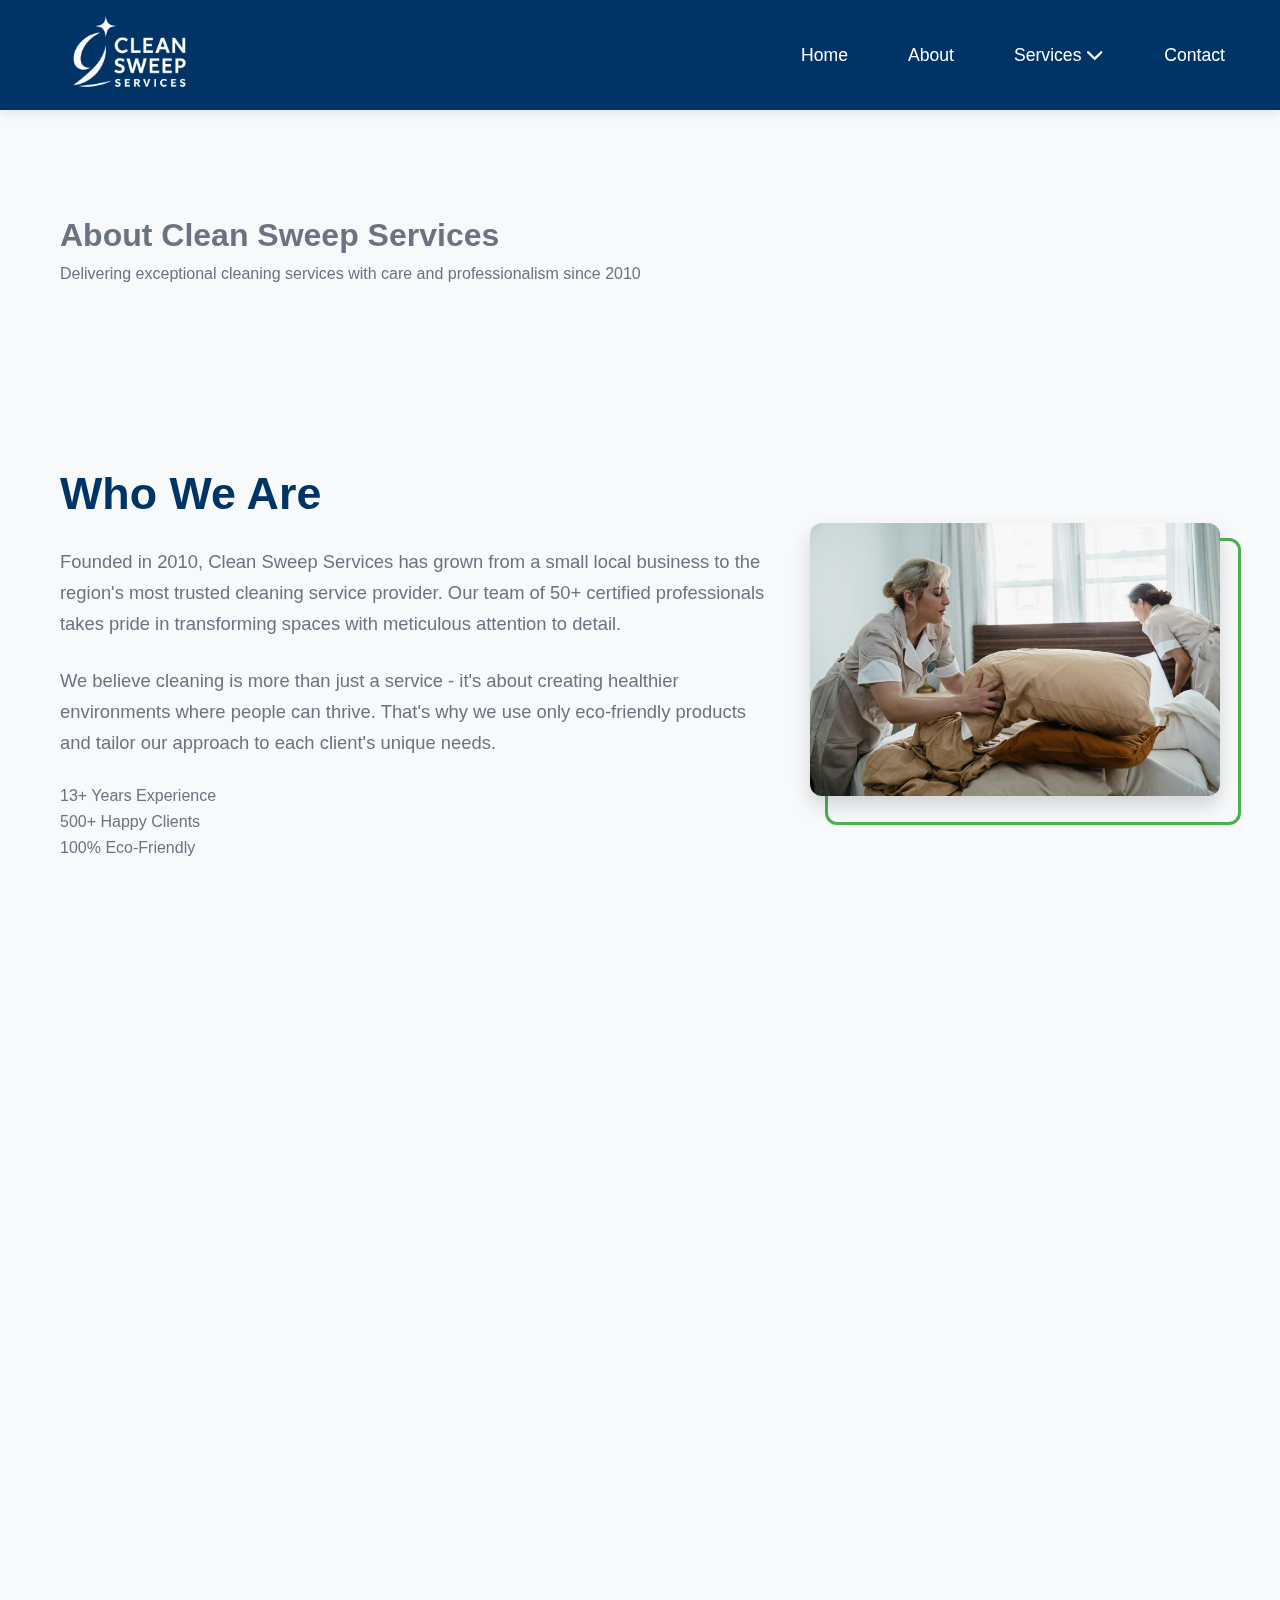
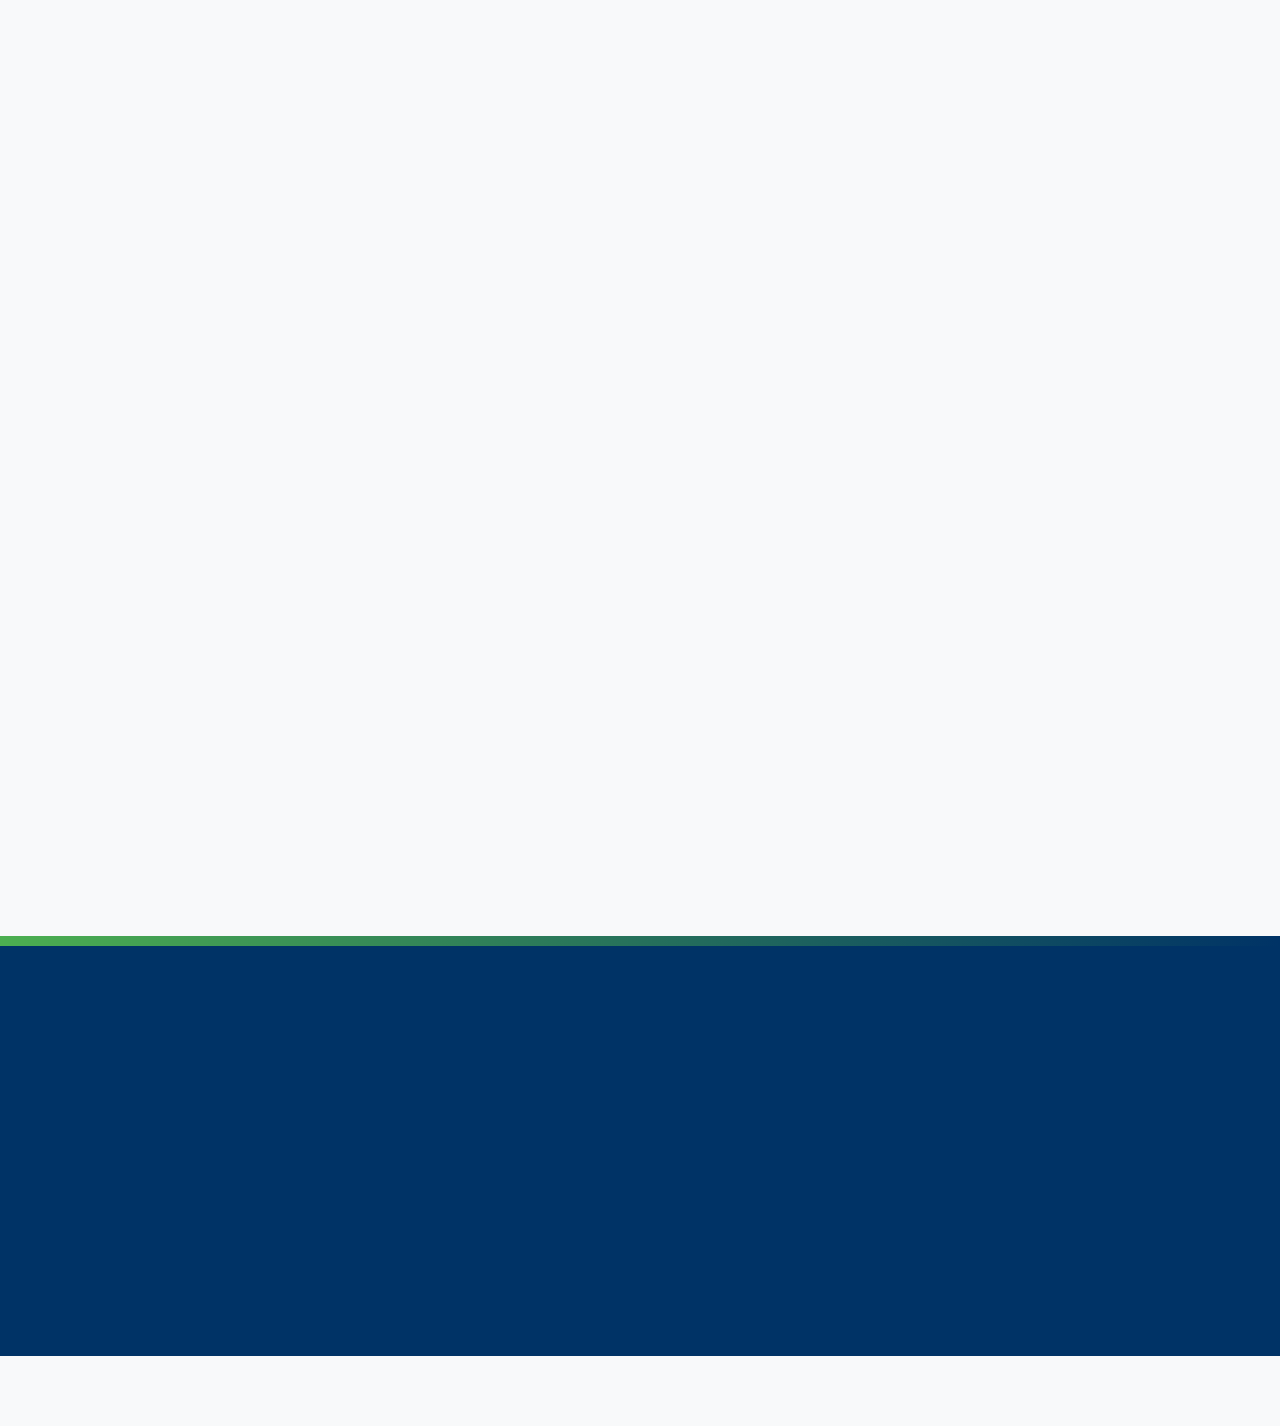
<file: about.html>
<!DOCTYPE html>
<html lang="en">
<head>
    <meta charset="UTF-8">
    <meta name="viewport" content="width=device-width, initial-scale=1.0">
    <meta name="description" content="Professional cleaning services for residential, commercial, and post-construction needs.">
    <meta name="keywords" content="cleaning, residential, commercial, post-construction, professional, services">
    <meta name="author" content="Clean Sweep Services">
    <meta property="og:title" content="Clean Sweep Services">
    <meta property="og:description" content="Professional cleaning services for every need.">
    <meta property="og:image" content="images/preview.jpg">
    <title>Clean Sweep Services</title>
    <link rel="stylesheet" href="css/styles.css">
    <link rel="stylesheet" href="https://cdnjs.cloudflare.com/ajax/libs/font-awesome/6.5.0/css/all.min.css">
    <link href="https://unpkg.com/aos@2.3.1/dist/aos.css" rel="stylesheet">
</head>
<body>
    <header>
        <div class="logo">
            <img src="images/logo.png" alt="Clean Sweep Services Logo">
        </div>
        <div class="menu-toggle" onclick="toggleMenu()">
            <span></span>
            <span></span>
            <span></span>
        </div>
        <nav>
            <ul>
                <li><a href="index.html">Home</a></li>
                <li><a href="about.html">About</a></li>
                <li>
                    <a href="services.html">Services <i class="fas fa-chevron-down"></i></a>
                    <ul>
                        <li><a href="services.html#residential">Residential</a></li>
                        <li><a href="services.html#commercial">Commercial</a></li>
                        <li><a href="services.html#post-construction">Post-Construction</a></li>
                    </ul>
                </li>

                <li><a href="contact.html">Contact</a></li>
            </ul>
        </nav>
    </header>

    <main>
        <section class="about-hero section" data-aos="fade-in">
            <div class="about-hero-content">
                <h1>About Clean Sweep Services</h1>
                <p>Delivering exceptional cleaning services with care and professionalism since 2010</p>
            </div>
        </section>

        <section class="about-preview section" data-aos="fade-up">
            <div class="about-text">
                <h2>Who We Are</h2>
                <p>
                    Founded in 2010, Clean Sweep Services has grown from a small local business to the region's most trusted cleaning service provider. 
                    Our team of 50+ certified professionals takes pride in transforming spaces with meticulous attention to detail.
                </p>
                <p>
                    We believe cleaning is more than just a service - it's about creating healthier environments where people can thrive. 
                    That's why we use only eco-friendly products and tailor our approach to each client's unique needs.
                </p>
                <div class="about-stats">
                    <div class="stat-item">
                        <span class="stat-number">13+</span>
                        <span class="stat-label">Years Experience</span>
                    </div>
                    <div class="stat-item">
                        <span class="stat-number">500+</span>
                        <span class="stat-label">Happy Clients</span>
                    </div>
                    <div class="stat-item">
                        <span class="stat-number">100%</span>
                        <span class="stat-label">Eco-Friendly</span>
                    </div>
                </div>
            </div>
            <div class="about-image">
                <img src="images/team.jpg" alt="Clean Sweep professional team">
            </div>
        </section>

        <section class="gallery-section section" data-aos="fade-up">
            <div class="section-title">
                <h2>Our Team in Action</h2>
                <p>See the Clean Sweep difference through our work</p>
            </div>
            <div class="gallery-grid">
                <div class="gallery-item" data-aos="fade-up" data-aos-delay="100">
                    <img src="images/team1.jpg" alt="Residential cleaning service">
                    <div class="gallery-caption">Residential Cleaning</div>
                </div>
                <div class="gallery-item" data-aos="fade-up" data-aos-delay="200">
                    <img src="images/team2.jpg" alt="Office cleaning service">
                    <div class="gallery-caption">Commercial Spaces</div>
                </div>
                <div class="gallery-item" data-aos="fade-up" data-aos-delay="300">
                    <img src="images/team3.jpg" alt="Deep cleaning service">
                    <div class="gallery-caption">Deep Cleaning</div>
                </div>
                <div class="gallery-item" data-aos="fade-up" data-aos-delay="400">
                    <img src="images/team4.jpg" alt="Post-construction cleaning">
                    <div class="gallery-caption">Post-Construction</div>
                </div>
            </div>
        </section>

        <section class="values-section section" data-aos="fade-up">
            <div class="section-title">
                <h2>Our Core Values</h2>
                <p>The principles that guide everything we do</p>
            </div>
            <div class="values-grid">
                <div class="value-card" data-aos="fade-up" data-aos-delay="100">
                    <div class="value-icon">
                        <i class="fas fa-heart"></i>
                    </div>
                    <h3>Care</h3>
                    <p>We treat every space as if it were our own, with respect and attention to detail.</p>
                </div>
                <div class="value-card" data-aos="fade-up" data-aos-delay="200">
                    <div class="value-icon">
                        <i class="fas fa-leaf"></i>
                    </div>
                    <h3>Sustainability</h3>
                    <p>Environmentally friendly products and practices are at the heart of our service.</p>
                </div>
                <div class="value-card" data-aos="fade-up" data-aos-delay="300">
                    <div class="value-icon">
                        <i class="fas fa-medal"></i>
                    </div>
                    <h3>Excellence</h3>
                    <p>We maintain the highest standards through continuous training and quality control.</p>
                </div>
                <div class="value-card" data-aos="fade-up" data-aos-delay="400">
                    <div class="value-icon">
                        <i class="fas fa-handshake"></i>
                    </div>
                    <h3>Integrity</h3>
                    <p>Honest pricing, reliable service, and transparent communication.</p>
                </div>
            </div>
        </section>
    </main>

    <footer class="footer">
        <div class="footer-content">
            <div class="footer-column" data-aos="fade-up" data-aos-delay="0">
                <h3>Clean Sweep Services</h3>
                <p>Professional cleaning services for residential, commercial, and post-construction needs.</p>
                <div class="social-links">
                    <a href="#"><i class="fab fa-facebook-f"></i></a>
                    <a href="#"><i class="fab fa-instagram"></i></a>
                    <a href="#"><i class="fab fa-linkedin-in"></i></a>
                </div>
            </div>
            <div class="footer-column" data-aos="fade-up" data-aos-delay="100">
                <h3>Quick Links</h3>
                <ul>
                    <li><a href="index.html">Home</a></li>
                    <li><a href="about.html">About Us</a></li>
                    <li><a href="#services">Services</a></li>
                    <li><a href="contact.html">Contact</a></li>
                </ul>
            </div>
            <div class="footer-column" data-aos="fade-up" data-aos-delay="200">
                <h3>Contact Us</h3>
                <div class="contact-info">
                    <div class="contact-item">
                        <i class="fas fa-map-marker-alt"></i>
                        <span>123 Clean Street, Suite 100<br>City, State 12345</span>
                    </div>
                    <div class="contact-item">
                        <i class="fas fa-phone"></i>
                        <a href="tel:+11234567890">(123) 456-7890</a>
                    </div>
                    <div class="contact-item">
                        <i class="fas fa-envelope"></i>
                        <a href="mailto:contact@cleansweep.com">contact@cleansweep.com</a>
                    </div>
                </div>
            </div>
        </div>
        <div class="copyright" data-aos="fade-up">
            <p>&copy; 2025 <strong>Clean Sweep Services</strong>. All rights reserved.</p>
        </div>
    </footer>

    <a href="https://wa.me/YOUR_PHONE_NUMBER" class="whatsapp-floating" target="_blank" data-aos="fade-left" data-aos-delay="500">
        <i class="fab fa-whatsapp"></i>
    </a>

    <script src="https://unpkg.com/aos@2.3.1/dist/aos.js"></script>
    <script>
        // Initialize AOS
        AOS.init({
            duration: 800,
            easing: 'ease-in-out-quad',
            once: true,
            offset: 120,
            disable: window.innerWidth < 768
        });

        // Mobile menu toggle
        function toggleMenu() {
            const nav = document.querySelector('nav');
            const toggle = document.querySelector('.menu-toggle');
            nav.classList.toggle('active');
            toggle.classList.toggle('active');
        }

        // Header scroll effect
        window.addEventListener('scroll', function() {
            const header = document.querySelector('header');
            if (window.scrollY > 50) {
                header.classList.add('header-scrolled');
            } else {
                header.classList.remove('header-scrolled');
            }
        });
    </script>
</body>
</html>
</file>
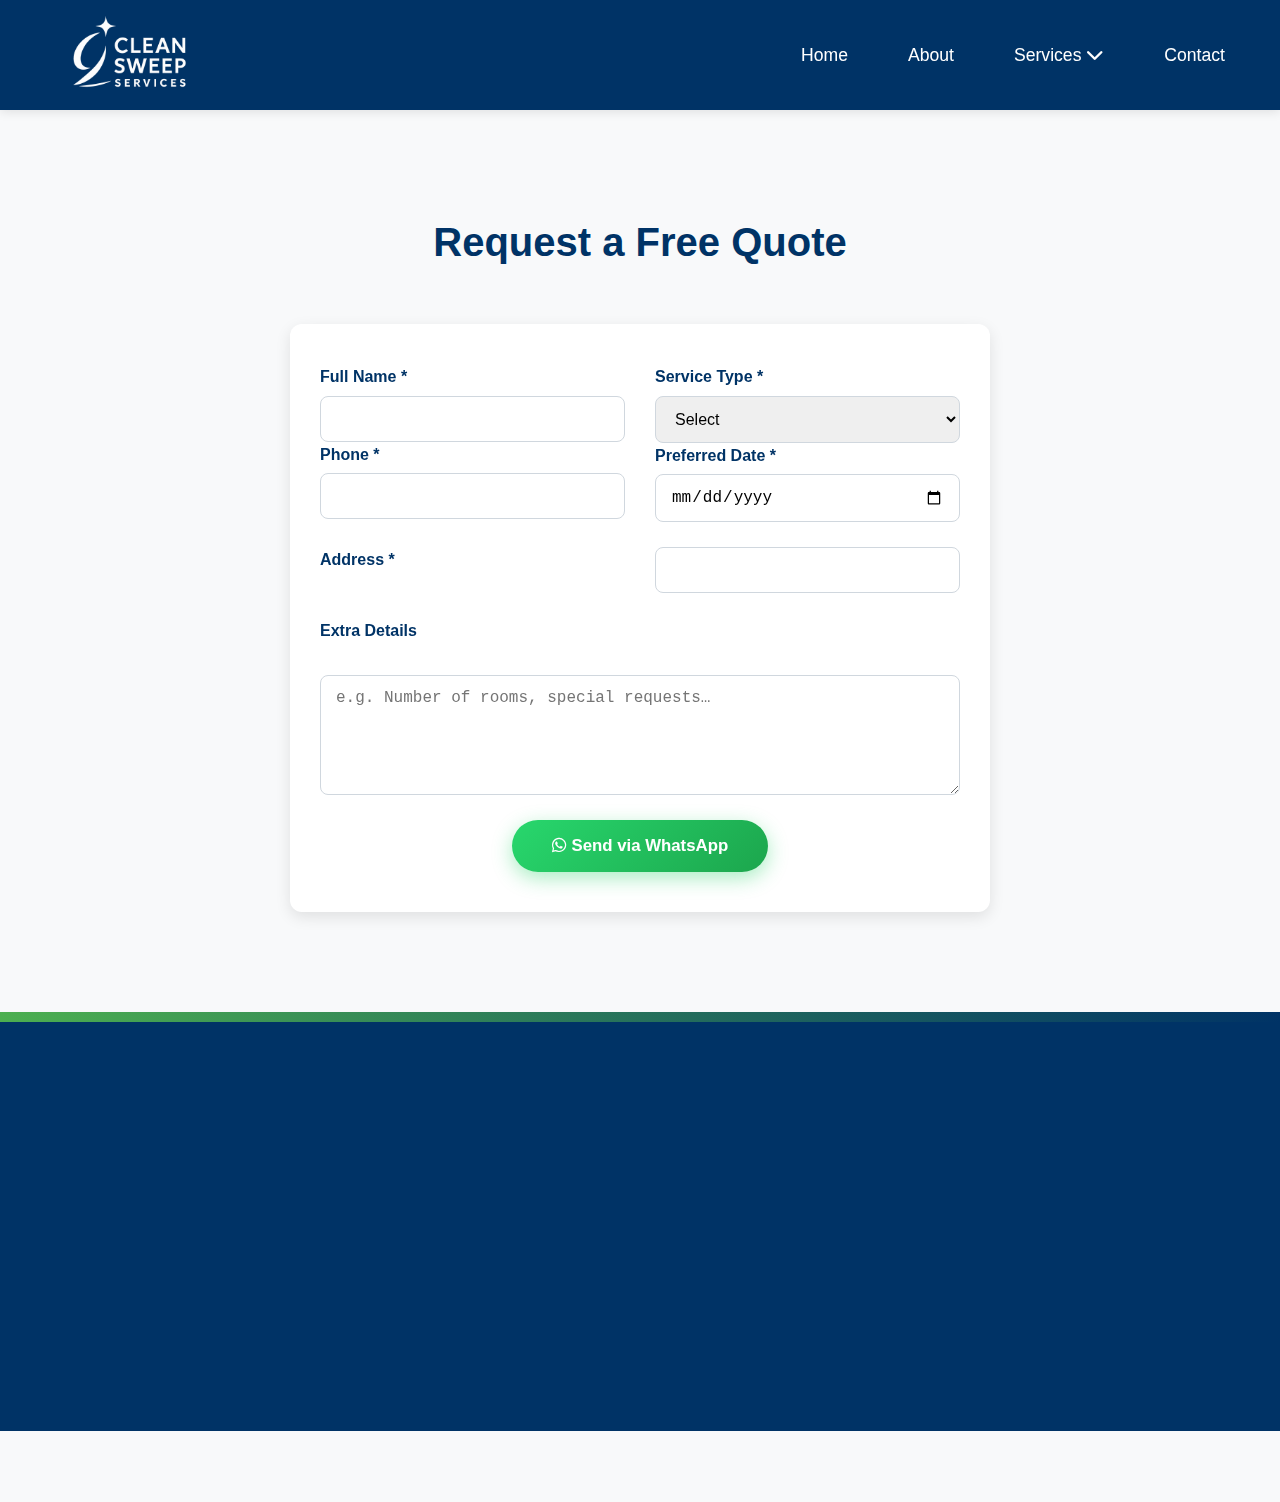
<file: contact.html>
<!DOCTYPE html>
<html lang="en">
<head>
    <meta charset="UTF-8">
    <meta name="viewport" content="width=device-width, initial-scale=1.0">
    <meta name="description" content="Professional cleaning services for residential, commercial, and post-construction needs.">
    <meta name="keywords" content="cleaning, residential, commercial, post-construction, professional, services">
    <meta name="author" content="Clean Sweep Services">
    <meta property="og:title" content="Clean Sweep Services">
    <meta property="og:description" content="Professional cleaning services for every need.">
    <meta property="og:image" content="images/preview.jpg">
    <title>Clean Sweep Services</title>
    <link rel="stylesheet" href="css/styles.css">
    <link rel="stylesheet" href="https://cdnjs.cloudflare.com/ajax/libs/font-awesome/6.5.0/css/all.min.css">
    <link href="https://unpkg.com/aos@2.3.1/dist/aos.css" rel="stylesheet">
</head>
<body>
    <header>
        <div class="logo">
            <img src="images/logo.png" alt="Clean Sweep Services Logo">
        </div>
        <div class="menu-toggle" onclick="toggleMenu()">
            <span></span>
            <span></span>
            <span></span>
        </div>
        <nav>
            <ul>
                <li><a href="index.html">Home</a></li>
                <li><a href="about.html">About</a></li>
                <li>
                    <a href="services.html">Services <i class="fas fa-chevron-down"></i></a>
                    <ul>
                        <li><a href="services.html#residential">Residential</a></li>
                        <li><a href="services.html#commercial">Commercial</a></li>
                        <li><a href="services.html#post-construction">Post-Construction</a></li>
                    </ul>
                </li>

                <li><a href="contact.html">Contact</a></li>
            </ul>
        </nav>
    </header>

   

    
     <main class="section contact-page">
    <h1 class="section-title">Request a Free Quote</h1>

    <!-- ✨ Quote Form -->
    <form id="quoteForm" class="card quote-form" data-aos="fade-up">
      <div class="grid-2">
        <div>
          <label for="name">Full Name *</label>
          <input type="text" id="name" required />
        </div>
        <div>
          <label for="phone">Phone *</label>
          <input type="tel" id="phone" required />
        </div>
      </div>

      <div class="grid-2">
        <div>
          <label for="service">Service Type *</label>
          <select id="service" required>
            <option value="">Select</option>
            <option>Residential Cleaning</option>
            <option>Commercial Cleaning</option>
            <option>Post‑Construction Cleaning</option>
          </select>
        </div>
        <div>
          <label for="date">Preferred Date *</label>
          <input type="date" id="date" required />
        </div>
      </div>

      <label for="address">Address *</label>
      <input type="text" id="address" required />

      <label for="details">Extra Details</label>
      <textarea id="details" rows="4" placeholder="e.g. Number of rooms, special requests…"></textarea>

      <button type="submit" class="btn btn-primary"><i class="fab fa-whatsapp"></i> Send via WhatsApp</button>
    </form>
  </main>




    <footer class="footer">
        <div class="footer-content">
            <div class="footer-column" data-aos="fade-up" data-aos-delay="0">
                <h3>Clean Sweep Services</h3>
                <p>Professional cleaning services for residential, commercial, and post-construction needs.</p>
                <div class="social-links">
                    <a href="#"><i class="fab fa-facebook-f"></i></a>
                    <a href="#"><i class="fab fa-instagram"></i></a>
                    <a href="#"><i class="fab fa-linkedin-in"></i></a>
                </div>
            </div>
            <div class="footer-column" data-aos="fade-up" data-aos-delay="100">
                <h3>Quick Links</h3>
                <ul>
                    <li><a href="index.html">Home</a></li>
                    <li><a href="about.html">About Us</a></li>
                    <li><a href="#services">Services</a></li>
                    <li><a href="contact.html">Contact</a></li>
                </ul>
            </div>
            <div class="footer-column" data-aos="fade-up" data-aos-delay="200">
                <h3>Contact Us</h3>
                <div class="contact-info">
                    <div class="contact-item">
                        <i class="fas fa-map-marker-alt"></i>
                        <span>123 Clean Street, Suite 100<br>City, State 12345</span>
                    </div>
                    <div class="contact-item">
                        <i class="fas fa-phone"></i>
                        <a href="tel:+11234567890">(123) 456-7890</a>
                    </div>
                    <div class="contact-item">
                        <i class="fas fa-envelope"></i>
                        <a href="mailto:contact@cleansweep.com">contact@cleansweep.com</a>
                    </div>
                </div>
            </div>
        </div>
        <div class="copyright" data-aos="fade-up">
            <p>&copy; 2025 <strong>Clean Sweep Services</strong>. All rights reserved.</p>
        </div>
    </footer>

    <a href="https://wa.me/YOUR_PHONE_NUMBER" class="whatsapp-floating" target="_blank" data-aos="fade-left" data-aos-delay="500">
        <i class="fab fa-whatsapp"></i>
    </a>

    <script src="https://unpkg.com/aos@2.3.1/dist/aos.js"></script>
    <script>
        // Initialize AOS
        AOS.init({
            duration: 800,
            easing: 'ease-in-out-quad',
            once: true,
            offset: 120,
            disable: window.innerWidth < 768
        });

        // Mobile menu toggle
        function toggleMenu() {
            const nav = document.querySelector('nav');
            const toggle = document.querySelector('.menu-toggle');
            nav.classList.toggle('active');
            toggle.classList.toggle('active');
        }

        // Header scroll effect
        window.addEventListener('scroll', function() {
            const header = document.querySelector('header');
            if (window.scrollY > 50) {
                header.classList.add('header-scrolled');
            } else {
                header.classList.remove('header-scrolled');
            }
        });
    </script>
</body>
</html>
</file>
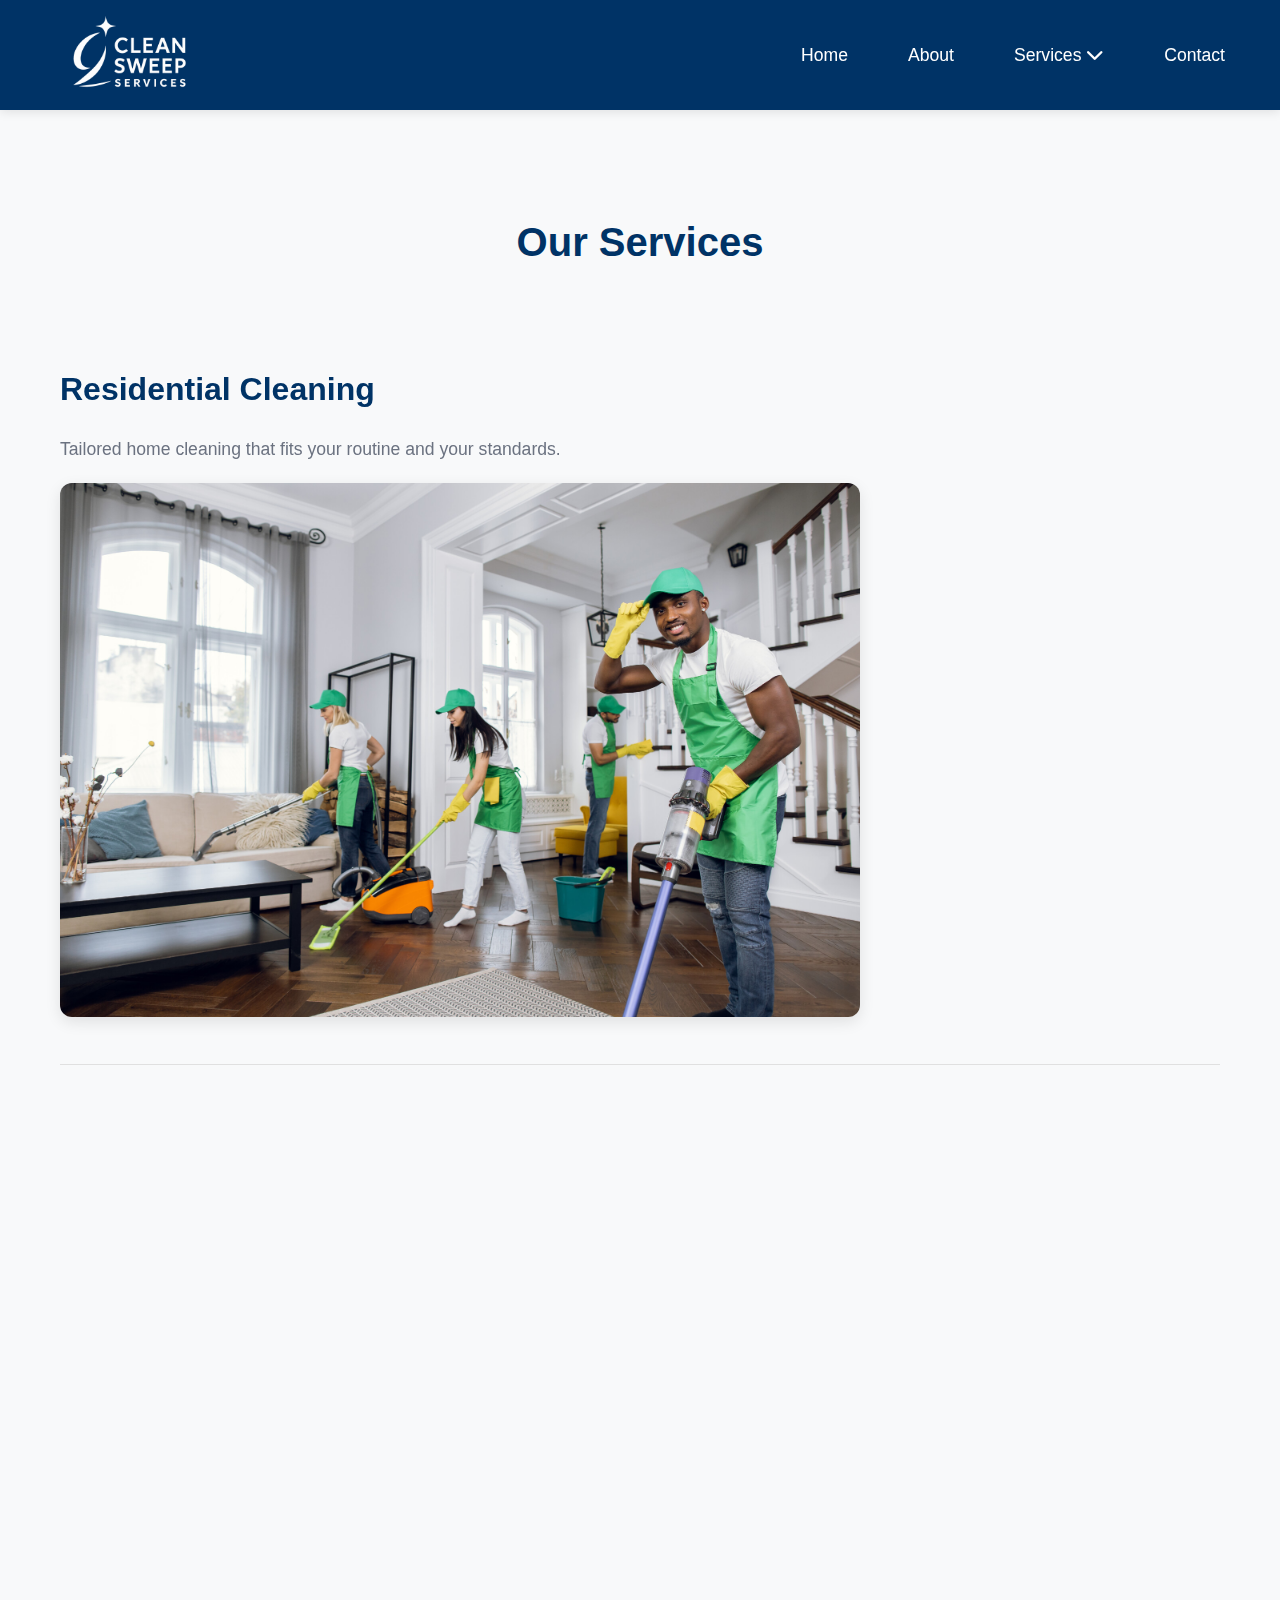
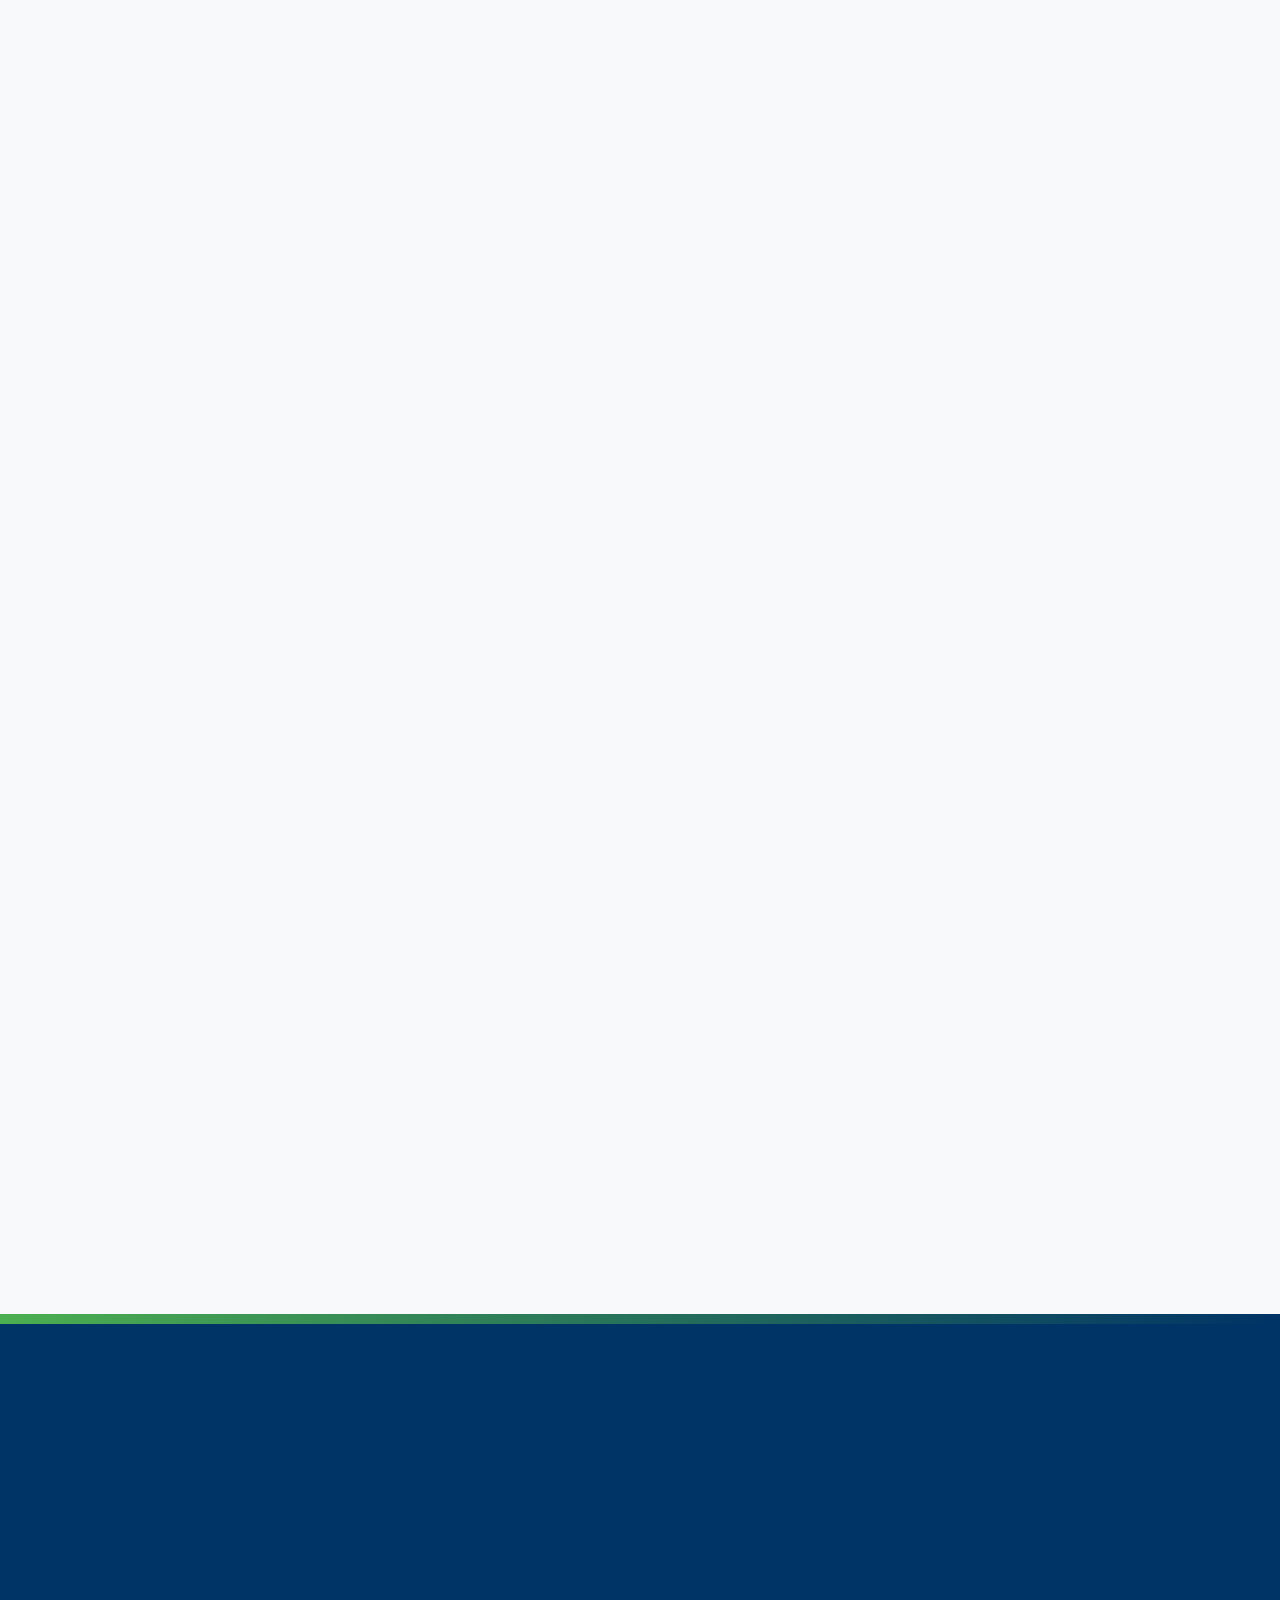
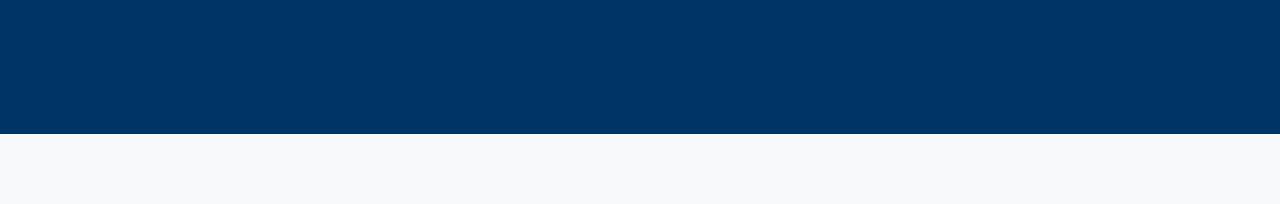
<file: services.html>
<!DOCTYPE html>
<html lang="en">
<head>
    <meta charset="UTF-8">
    <meta name="viewport" content="width=device-width, initial-scale=1.0">
    <meta name="description" content="Professional cleaning services for residential, commercial, and post-construction needs.">
    <meta name="keywords" content="cleaning, residential, commercial, post-construction, professional, services">
    <meta name="author" content="Clean Sweep Services">
    <meta property="og:title" content="Clean Sweep Services">
    <meta property="og:description" content="Professional cleaning services for every need.">
    <meta property="og:image" content="images/preview.jpg">
    <title>Clean Sweep Services</title>
    <link rel="stylesheet" href="css/styles.css">
    <link rel="stylesheet" href="https://cdnjs.cloudflare.com/ajax/libs/font-awesome/6.5.0/css/all.min.css">
    <link href="https://unpkg.com/aos@2.3.1/dist/aos.css" rel="stylesheet">
</head>
<body>
    <header>
        <div class="logo">
            <img src="images/logo.png" alt="Clean Sweep Services Logo">
        </div>
        <div class="menu-toggle" onclick="toggleMenu()">
            <span></span>
            <span></span>
            <span></span>
        </div>
        <nav>
            <ul>
                <li><a href="index.html">Home</a></li>
                <li><a href="about.html">About</a></li>
                <li>
                    <a href="services.html">Services <i class="fas fa-chevron-down"></i></a>
                    <ul>
                        <li><a href="services.html#residential">Residential</a></li>
                        <li><a href="services.html#commercial">Commercial</a></li>
                        <li><a href="services.html#post-construction">Post-Construction</a></li>
                    </ul>
                </li>

                <li><a href="contact.html">Contact</a></li>
            </ul>
        </nav>
    </header>

   

    <main class="section services-page">
  <h1 class="section-title">Our Services</h1>

  <section id="residential" class="service-block" data-aos="fade-up">
    <h2>Residential Cleaning</h2>
    <p>Tailored home cleaning that fits your routine and your standards.</p>
    <img src="images/residential.jpeg" alt="Residential cleaning">
  </section>

  <section id="commercial" class="service-block" data-aos="fade-up">
    <h2>Commercial Cleaning</h2>
    <p>Efficient, discreet and thorough cleaning for offices and businesses.</p>
    <img src="images/commercial.jpg" alt="Commercial cleaning">
  </section>

  <section id="post-construction" class="service-block" data-aos="fade-up">
    <h2>Post-Construction Cleaning</h2>
    <p>We turn dust and debris into polished perfection after any project.</p>
    <img src="images/post-construction.webp" alt="Post-construction cleaning">
  </section>
</main>





    <footer class="footer">
        <div class="footer-content">
            <div class="footer-column" data-aos="fade-up" data-aos-delay="0">
                <h3>Clean Sweep Services</h3>
                <p>Professional cleaning services for residential, commercial, and post-construction needs.</p>
                <div class="social-links">
                    <a href="#"><i class="fab fa-facebook-f"></i></a>
                    <a href="#"><i class="fab fa-instagram"></i></a>
                    <a href="#"><i class="fab fa-linkedin-in"></i></a>
                </div>
            </div>
            <div class="footer-column" data-aos="fade-up" data-aos-delay="100">
                <h3>Quick Links</h3>
                <ul>
                    <li><a href="index.html">Home</a></li>
                    <li><a href="about.html">About Us</a></li>
                    <li><a href="#services">Services</a></li>
                    <li><a href="contact.html">Contact</a></li>
                </ul>
            </div>
            <div class="footer-column" data-aos="fade-up" data-aos-delay="200">
                <h3>Contact Us</h3>
                <div class="contact-info">
                    <div class="contact-item">
                        <i class="fas fa-map-marker-alt"></i>
                        <span>123 Clean Street, Suite 100<br>City, State 12345</span>
                    </div>
                    <div class="contact-item">
                        <i class="fas fa-phone"></i>
                        <a href="tel:+11234567890">(123) 456-7890</a>
                    </div>
                    <div class="contact-item">
                        <i class="fas fa-envelope"></i>
                        <a href="mailto:contact@cleansweep.com">contact@cleansweep.com</a>
                    </div>
                </div>
            </div>
        </div>
        <div class="copyright" data-aos="fade-up">
            <p>&copy; 2025 <strong>Clean Sweep Services</strong>. All rights reserved.</p>
        </div>
    </footer>

    <a href="https://wa.me/YOUR_PHONE_NUMBER" class="whatsapp-floating" target="_blank" data-aos="fade-left" data-aos-delay="500">
        <i class="fab fa-whatsapp"></i>
    </a>

    <script src="https://unpkg.com/aos@2.3.1/dist/aos.js"></script>
    <script>
        // Initialize AOS
        AOS.init({
            duration: 800,
            easing: 'ease-in-out-quad',
            once: true,
            offset: 120,
            disable: window.innerWidth < 768
        });

        // Mobile menu toggle
        function toggleMenu() {
            const nav = document.querySelector('nav');
            const toggle = document.querySelector('.menu-toggle');
            nav.classList.toggle('active');
            toggle.classList.toggle('active');
        }

        // Header scroll effect
        window.addEventListener('scroll', function() {
            const header = document.querySelector('header');
            if (window.scrollY > 50) {
                header.classList.add('header-scrolled');
            } else {
                header.classList.remove('header-scrolled');
            }
        });
    </script>
</body>
</html>
</file>
<file: css/styles.css>
/* ====================
   VARIÁVEIS GLOBAIS
   ==================== */
:root {
    /* Cores */
    --primary-color: #003366;       /* Azul corporativo */
    --accent-color: #4CAF50;       /* Verde de ação */
    --text-color: #6B7280;         /* Cinza para texto */
    --background-color: #F8F9FA;   /* Cor de fundo */
    --white: #FFFFFF;              /* Branco puro */
    
    /* Dimensões */
    --header-height: 110px;        /* Altura aumentada do header */
    
    /* Sombras */
    --shadow-sm: 0 2px 10px rgba(0, 0, 0, 0.1);
    --shadow-md: 0 5px 15px rgba(0, 0, 0, 0.1);
    --shadow-lg: 0 10px 20px rgba(0, 0, 0, 0.15);
    
    /* Transições */
    --transition: all 0.3s ease;
}

/* ====================
   ANIMAÇÕES AOS (Animate On Scroll)
   ==================== */
[data-aos] {
    transition: opacity 0.7s ease, transform 0.7s ease;
    will-change: opacity, transform;
}

[data-aos="fade-up"] {
    transform: translateY(30px);
    opacity: 0;
}

[data-aos="fade-down"] {
    transform: translateY(-30px);
    opacity: 0;
}

[data-aos="fade-right"] {
    transform: translateX(-30px);
    opacity: 0;
}

[data-aos="fade-left"] {
    transform: translateX(30px);
    opacity: 0;
}

[data-aos="zoom-in"] {
    transform: scale(0.6);
    opacity: 0;
}

[data-aos="flip-left"] {
    transform: perspective(2500px) rotateY(-100deg);
    opacity: 0;
    backface-visibility: hidden;
}

[data-aos].aos-animate {
    opacity: 1;
    transform: none;
}

/* ====================
   RESET E ESTILOS BASE
   ==================== */
* {
    margin: 0;
    padding: 0;
    box-sizing: border-box;
}

html {
    scroll-behavior: smooth;
}

body {
    font-family: 'Inter', sans-serif;
    background-color: var(--background-color);
    color: var(--text-color);
    line-height: 1.6;
    padding-top: var(--header-height);
}

/* ====================
   COMPONENTES COMUNS
   ==================== */
.section {
    padding: 100px 20px;
    max-width: 1200px;
    margin: 0 auto;
    position: relative;
}

.section-title {
    font-size: 2.5rem;
    color: var(--primary-color);
    margin-bottom: 50px;
    text-align: center;
    position: relative;
}

.btn {
    display: inline-block;
    padding: 14px 28px;
    border-radius: 50px;
    text-decoration: none;
    font-weight: 600;
    transition: var(--transition);
    text-align: center;
}

.btn-primary {
    background-color: var(--accent-color);
    color: var(--white);
    box-shadow: 0 4px 15px rgba(76, 175, 80, 0.3);
}

.btn-primary:hover {
    background-color: #388e3c;
    transform: translateY(-3px);
    box-shadow: 0 6px 20px rgba(76, 175, 80, 0.4);
}

.card {
    background-color: var(--white);
    border-radius: 12px;
    box-shadow: var(--shadow-md);
    transition: var(--transition);
    padding: 30px;
    height: 100%;
}

.card:hover {
    transform: translateY(-8px);
    box-shadow: var(--shadow-lg);
}

/* ====================
   HEADER & NAVEGAÇÃO
   ==================== */
header {
    background-color: var(--primary-color);
    color: var(--white);
    padding: 0 40px;
    display: flex;
    justify-content: space-between;
    align-items: center;
    height: var(--header-height);
    position: fixed;
    top: 0;
    left: 0;
    right: 0;
    z-index: 1000;
    box-shadow: var(--shadow-sm);
    transition: var(--transition);
}

.header-scrolled {
    height: 80px;
    box-shadow: 0 4px 20px rgba(0, 0, 0, 0.15);
}

.logo {
    display: flex;
    align-items: center;
    transition: var(--transition);
}

.logo img {
    height: 180px;
    width: auto;
    object-fit: contain;
    transition: var(--transition);
}

.header-scrolled .logo img {
    height: 120px;
}

/* Navegação principal */
nav ul {
    display: flex;
    list-style: none;
    gap: 30px;
}

nav a {
    color: var(--white);
    text-decoration: none;
    font-weight: 500;
    font-size: 1.1rem;
    padding: 10px 15px;
    border-radius: 6px;
    transition: var(--transition);
    position: relative;
}

nav a:hover {
    background-color: rgba(255, 255, 255, 0.15);
}

nav a::after {
    content: '';
    position: absolute;
    bottom: 0;
    left: 50%;
    transform: translateX(-50%);
    width: 0;
    height: 2px;
    background-color: var(--accent-color);
    transition: var(--transition);
}

nav a:hover::after {
    width: 60%;
}

/* Dropdown */
nav ul li {
    position: relative;
}

nav ul li ul {
    display: none;
    position: absolute;
    top: 100%;
    left: 0;
    background-color: var(--primary-color);
    min-width: 220px;
    border-radius: 0 0 12px 12px;
    overflow: hidden;
    box-shadow: 0 10px 30px rgba(0, 0, 0, 0.15);
    z-index: 1001;
}

nav ul li:hover ul {
    display: block;
    animation: fadeInDown 0.3s both;
}

@keyframes fadeInDown {
    from {
        opacity: 0;
        transform: translateY(-10px);
    }
    to {
        opacity: 1;
        transform: translateY(0);
    }
}

nav ul li ul a {
    padding: 14px 20px;
    display: block;
    transition: var(--transition);
}

nav ul li ul a:hover {
    background-color: rgba(255, 255, 255, 0.1);
    padding-left: 25px;
}

/* ====================
   HERO SECTION
   ==================== */
.hero {
    background-image: 
        linear-gradient(rgba(0, 0, 0, 0.7), rgba(0, 0, 0, 0.7)), 
        url('../images/cleaning-hero.jpg');
    background-size: cover;
    background-position: center;
    min-height: 100vh;
    display: flex;
    align-items: center;
    justify-content: center;
    text-align: center;
    color: var(--white);
    margin-top: calc(-1 * var(--header-height));
    position: relative;
    overflow: hidden;
}

.hero::before {
    content: '';
    position: absolute;
    top: 0;
    left: 0;
    width: 100%;
    height: 100%;
    background: rgba(0, 51, 102, 0.3);
    z-index: 1;
}

.hero-content {
    max-width: 900px;
    padding: 0 30px;
    position: relative;
    z-index: 2;
}

.hero h1 {
    font-size: 3.5rem;
    margin-bottom: 25px;
    line-height: 1.2;
    font-weight: 700;
    text-shadow: 0 2px 10px rgba(0, 0, 0, 0.3);
}

.hero p {
    font-size: 1.4rem;
    margin-bottom: 40px;
    text-shadow: 0 1px 5px rgba(0, 0, 0, 0.2);
}

.hero-buttons {
    display: flex;
    gap: 20px;
    justify-content: center;
    flex-wrap: wrap;
}

/* ====================
   WHATSAPP BUTTONS
   ==================== */
.whatsapp-button {
    background-color: #25D366;
    color: var(--white);
    padding: 16px 32px;
    border-radius: 50px;
    text-decoration: none;
    font-weight: 600;
    font-size: 1.1rem;
    display: inline-flex;
    align-items: center;
    gap: 12px;
    box-shadow: 0 4px 20px rgba(37, 211, 102, 0.4);
    transition: var(--transition);
}

.whatsapp-button:hover {
    background-color: #128C7E;
    transform: translateY(-3px);
    box-shadow: 0 6px 25px rgba(37, 211, 102, 0.5);
}

.whatsapp-floating {
    position: fixed;
    bottom: 40px;
    right: 40px;
    width: 70px;
    height: 70px;
    background-color: #25D366;
    color: var(--white);
    border-radius: 50%;
    display: flex;
    align-items: center;
    justify-content: center;
    font-size: 2rem;
    box-shadow: 0 5px 25px rgba(0, 0, 0, 0.2);
    z-index: 999;
    transition: var(--transition);
    animation: pulse 2s infinite;
}

.whatsapp-floating:hover {
    transform: scale(1.1);
    background-color: #128C7E;
    animation: none;
}

@keyframes pulse {
    0% {
        box-shadow: 0 0 0 0 rgba(37, 211, 102, 0.7);
    }
    70% {
        box-shadow: 0 0 0 15px rgba(37, 211, 102, 0);
    }
    100% {
        box-shadow: 0 0 0 0 rgba(37, 211, 102, 0);
    }
}

/* ====================
   SEÇÃO SOBRE
   ==================== */
.about-preview {
    display: flex;
    flex-wrap: wrap;
    gap: 40px;
    align-items: center;
    justify-content: space-between;
    max-width: 1200px;
    margin: 0 auto;
    padding: 80px 20px;
}

.about-text {
    flex: 1 1 300px;
}

.image-gallery {
    padding-top: 0;
    text-align: center;
}

.gallery-title h2 {
    font-size: 2.2rem;
    color: var(--primary-color);
    margin-bottom: 10px;
}

.gallery-title p {
    font-size: 1rem;
    color: var(--text-color);
    margin-bottom: 30px;
}

.gallery-grid {
    display: grid;
    grid-template-columns: repeat(auto-fit, minmax(220px, 1fr));
    gap: 15px;
}

.gallery-grid img {
    width: 100%;
    border-radius: 10px;
    object-fit: cover;
    box-shadow: 0 4px 12px rgba(0, 0, 0, 0.05);
    transition: transform 0.3s ease;
}

.gallery-grid img:hover {
    transform: scale(1.02);
}





.about-text h2 {
    font-size: 2.8rem;
    color: var(--primary-color);
    margin-bottom: 25px;
    line-height: 1.2;
}

.about-text p {
    font-size: 1.15rem;
    margin-bottom: 25px;
    color: var(--text-color);
    line-height: 1.7;
}

.about-image {
    flex: 1;
    min-width: 300px;
    position: relative;
}

.about-image img {
    width: 100%;
    height: auto;
    border-radius: 12px;
    box-shadow: var(--shadow-lg);
    transition: var(--transition);
    position: relative;
    z-index: 1;
}

.about-image::before {
    content: '';
    position: absolute;
    width: 100%;
    height: 100%;
    border: 3px solid var(--accent-color);
    border-radius: 12px;
    top: 15px;
    left: 15px;
    z-index: 0;
    transition: var(--transition);
}

.about-image:hover::before {
    top: 10px;
    left: 10px;
}

.about-image img:hover {
    transform: scale(1.03);
}

/* ====================
   SEÇÃO SERVIÇOS
   ==================== */
.services-preview {
    background-color: #f1f5f9;
    position: relative;
    overflow: hidden;
}

.services-preview::before {
    content: '';
    position: absolute;
    top: 0;
    left: 0;
    width: 100%;
    height: 100%;
    background: url('/images/pattern.png') repeat;
    opacity: 0.03;
    z-index: 0;
}

.services-preview .section-title {
    position: relative;
    z-index: 1;
}

.services-grid {
    display: grid;
    grid-template-columns: repeat(auto-fit, minmax(300px, 1fr));
    gap: 30px;
    position: relative;
    z-index: 1;
}

.service {
    text-align: center;
    border: 1px solid rgba(0, 0, 0, 0.05);
}

.service-icon {
    font-size: 3rem;
    color: var(--accent-color);
    margin-bottom: 20px;
    display: inline-block;
    transition: var(--transition);
}

.service:hover .service-icon {
    transform: scale(1.1);
}

.service h3 {
    color: var(--primary-color);
    font-size: 1.5rem;
    margin-bottom: 20px;
    font-weight: 600;
}

.service p {
    font-size: 1.05rem;
    margin-bottom: 25px;
    color: var(--text-color);
    line-height: 1.7;
}

.services-page .service-block {
  margin-bottom: 80px;
  padding: 40px 0;
  border-bottom: 1px solid #e0e0e0;
}

.services-page .service-block h2 {
  font-size: 2rem;
  color: var(--primary-color);
  margin-bottom: 20px;
}

.services-page .service-block p {
  font-size: 1.1rem;
  color: var(--text-color);
  max-width: 700px;
  margin-bottom: 20px;
}

.services-page .service-block img {
  width: 100%;
  max-width: 800px;
  border-radius: 12px;
  box-shadow: var(--shadow-md);
}


/* ====================
   SEÇÃO DESTAQUES
   ==================== */
.highlights {
    position: relative;
}

.highlights-grid {
    display: grid;
    grid-template-columns: repeat(auto-fit, minmax(280px, 1fr));
    gap: 30px;
}

.highlight {
    text-align: center;
    border-top: 3px solid var(--accent-color);
}

.highlight-icon {
    font-size: 3rem;
    color: var(--accent-color);
    margin-bottom: 20px;
    display: inline-block;
    transition: var(--transition);
}

.highlight:hover .highlight-icon {
    transform: rotateY(180deg);
}

.highlight h3 {
    font-size: 1.5rem;
    margin-bottom: 15px;
    color: var(--primary-color);
    font-weight: 600;
}

.highlight p {
    font-size: 1rem;
    color: var(--text-color);
    line-height: 1.7;
}


/* =================================================
   QUOTE FORM
   ================================================= */
.quote-form{
  max-width:700px;
  margin:0 auto;
  background:var(--white);
  border-radius:12px;
  box-shadow:var(--shadow-md);
  padding:40px 30px;
  display:grid;
  grid-template-columns:repeat(2,1fr);
  gap:25px 30px;               /* linhas | colunas */
}

.quote-form label{
  font-weight:600;
  color:var(--primary-color);
  margin-bottom:6px;
  display:block;
}

.quote-form input,
.quote-form select,
.quote-form textarea{
  width:100%;
  padding:13px 15px;
  border:1px solid #d0d7de;
  border-radius:8px;
  font-size:1rem;
  transition:var(--transition);
}

.quote-form input:focus,
.quote-form select:focus,
.quote-form textarea:focus{
  outline:none;
  border-color:var(--accent-color);
  box-shadow:0 0 0 3px rgba(76,175,80,.15);
}

.quote-form textarea{resize:vertical;min-height:120px;grid-column:span 2;}

.quote-form button{
  grid-column:span 2;
  justify-self:center;
  padding:16px 40px;
  font-size:1.05rem;
  border:none;
  border-radius:50px;
  background:linear-gradient(135deg,#28d76d,#1ca64d);
  color:var(--white);
  font-weight:700;
  cursor:pointer;
  box-shadow:0 6px 20px rgba(37,211,102,.4);
  transition:var(--transition);
}

.quote-form button:hover{
  transform:translateY(-3px);
  box-shadow:0 10px 25px rgba(37,211,102,.5);
}

/* ---------- Mobile ---------- */
@media(max-width:600px){
  .quote-form{
    grid-template-columns:1fr;
    padding:30px 20px;
  }
  .quote-form textarea,
  .quote-form button{grid-column:span 1;}
}




/* ====================
   FOOTER
   ==================== */
.footer {
    background-color: var(--primary-color);
    color: var(--white);
    padding: 60px 20px 30px;
    text-align: center;
    position: relative;
}

.footer::before {
    content: '';
    position: absolute;
    top: 0;
    left: 0;
    width: 100%;
    height: 10px;
    background: linear-gradient(to right, var(--accent-color), var(--primary-color));
}

.footer-content {
    max-width: 1000px;
    margin: 0 auto;
    display: grid;
    grid-template-columns: repeat(auto-fit, minmax(250px, 1fr));
    gap: 40px;
    text-align: left;
}

.footer-column h3 {
    font-size: 1.3rem;
    margin-bottom: 20px;
    color: var(--white);
    position: relative;
    padding-bottom: 10px;
}

.footer-column h3::after {
    content: '';
    position: absolute;
    bottom: 0;
    left: 0;
    width: 50px;
    height: 2px;
    background-color: var(--accent-color);
}

.footer a {
    color: #aee1ff;
    text-decoration: none;
    transition: color 0.3s ease;
    display: inline-block;
    margin-bottom: 10px;
}

.footer a:hover {
    color: var(--white);
    transform: translateX(5px);
}

.contact-info {
    display: flex;
    flex-direction: column;
    gap: 15px;
}

.contact-item {
    display: flex;
    align-items: flex-start;
    gap: 12px;
}

.contact-item i {
    font-size: 1.2rem;
    color: var(--accent-color);
    margin-top: 3px;
}

.social-links {
    display: flex;
    gap: 15px;
    margin-top: 20px;
}

.social-links a {
    width: 40px;
    height: 40px;
    border-radius: 50%;
    background-color: rgba(255, 255, 255, 0.1);
    display: flex;
    align-items: center;
    justify-content: center;
    transition: var(--transition);
}

.social-links a:hover {
    background-color: var(--accent-color);
    transform: translateY(-3px);
}

.copyright {
    text-align: center;
    margin-top: 60px;
    padding-top: 30px;
    border-top: 1px solid rgba(255, 255, 255, 0.1);
    font-size: 0.9rem;
    opacity: 0.8;
}



/* ====================
   RESPONSIVIDADE
   ==================== */
@media (max-width: 1200px) {
    .hero h1 {
        font-size: 3rem;
    }
}

@media (max-width: 992px) {
    :root {
        --header-height: 90px;
    }
    
    .hero h1 {
        font-size: 2.5rem;
    }
    
    .hero p {
        font-size: 1.2rem;
    }
    
    .about-preview {
        flex-direction: column;
        padding: 80px 20px;
    }
    
    .about-text, .about-image {
        flex: none;
        width: 100%;
    }
    
    .section-title {
        font-size: 2.2rem;
    }
}

@media (max-width: 768px) {
    :root {
        --header-height: 80px;
    }
    
    header {
        padding: 0 20px;
    }
    
    .logo img {
        height: 140px;
    }
    
    .header-scrolled .logo img {
        height: 100px;
    }
    
    /* Menu Mobile */
    .menu-toggle {
        display: flex;
        flex-direction: column;
        cursor: pointer;
        gap: 6px;
        padding: 10px;
    }
    
    .menu-toggle span {
        width: 28px;
        height: 3px;
        background-color: var(--white);
        display: block;
        border-radius: 2px;
        transition: var(--transition);
    }
    
    .menu-toggle.active span:nth-child(1) {
        transform: translateY(9px) rotate(45deg);
    }
    
    .menu-toggle.active span:nth-child(2) {
        opacity: 0;
    }
    
    .menu-toggle.active span:nth-child(3) {
        transform: translateY(-9px) rotate(-45deg);
    }
    
    nav {
        display: none;
        position: absolute;
        top: var(--header-height);
        left: 0;
        right: 0;
        background-color: var(--primary-color);
        padding: 20px;
        box-shadow: 0 10px 30px rgba(0, 0, 0, 0.2);
    }
    
    nav.active {
        display: block;
        animation: fadeInDown 0.4s both;
    }
    
    nav ul {
        flex-direction: column;
        gap: 15px;
    }
    
    nav ul li ul {
        position: static;
        background-color: transparent;
        box-shadow: none;
        animation: none;
        display: none;
        padding-left: 20px;
        margin-top: 10px;
    }
    
    nav ul li:hover ul {
        display: block;
    }
    
    .hero {
        min-height: 90vh;
    }
    
    .hero h1 {
        font-size: 2.2rem;
    }
    
    .hero p {
        font-size: 1.1rem;
    }
    
    .hero-buttons {
        flex-direction: column;
        align-items: center;
    }
    
    .whatsapp-floating {
        width: 60px;
        height: 60px;
        font-size: 1.8rem;
        bottom: 20px;
        right: 20px;
    }
}

@media (max-width: 480px) {
    :root {
        --header-height: 70px;
    }
    
    .section {
        padding: 70px 15px;
    }
    
    .section-title {
        font-size: 2rem;
        margin-bottom: 30px;
    }
    
    .hero h1 {
        font-size: 1.8rem;
    }
    
    .hero p {
        font-size: 1rem;
        margin-bottom: 30px;
    }
    
    .services-grid {
        grid-template-columns: 1fr;
    }
    
    .footer-content {
        grid-template-columns: 1fr;
        gap: 30px;
    }
}

/* ====================
   ANIMAÇÕES PERSONALIZADAS
   ==================== */
@keyframes fadeIn {
    from { opacity: 0; }
    to { opacity: 1; }
}

@keyframes slideInLeft {
    from {
        transform: translateX(-50px);
        opacity: 0;
    }
    to {
        transform: translateX(0);
        opacity: 1;
    }
}

@keyframes float {
    0% { transform: translateY(0px); }
    50% { transform: translateY(-10px); }
    100% { transform: translateY(0px); }
}

.float-animation {
    animation: float 3s ease-in-out infinite;
}
</file>
